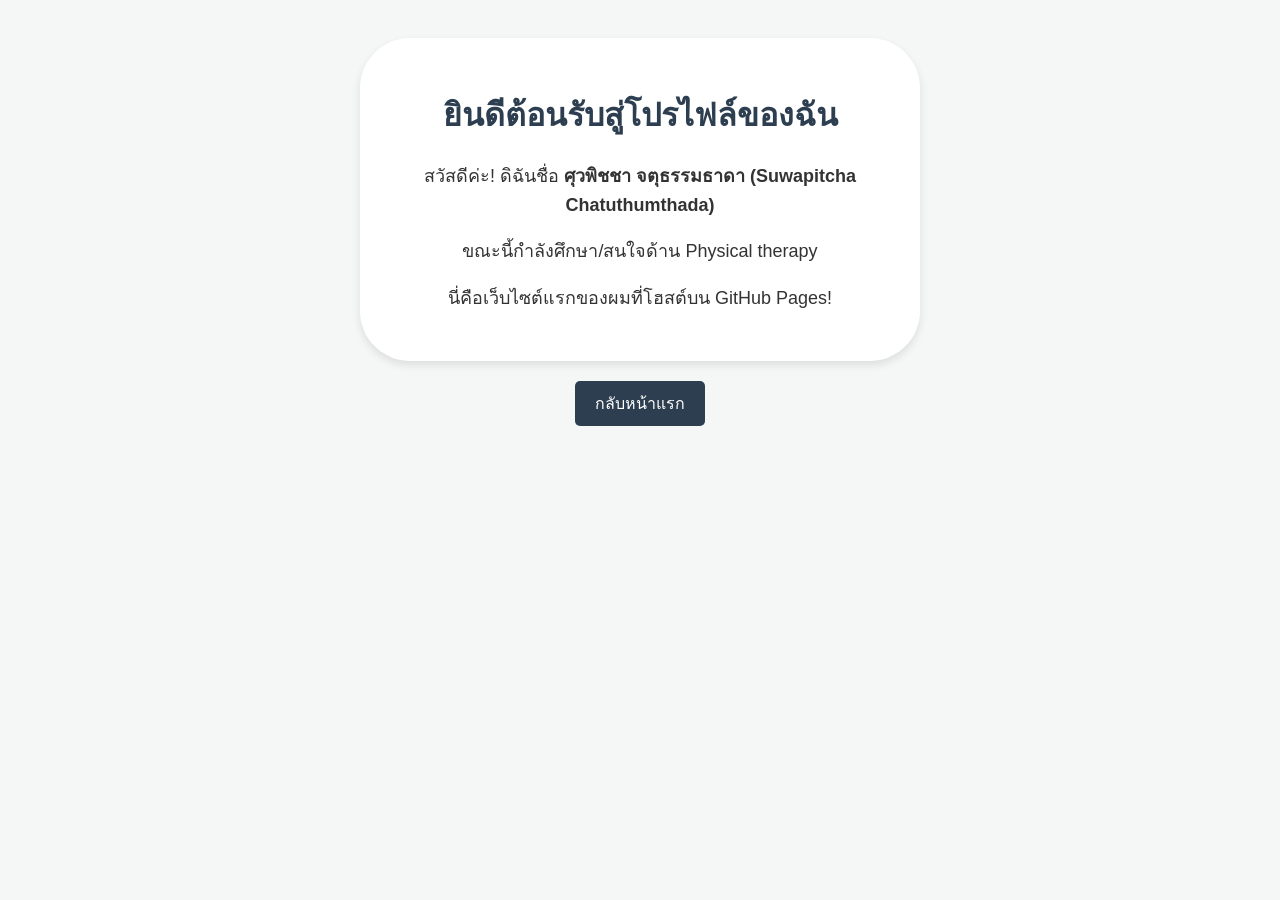
<file: index.html>
<!-- นี่คือโครงสร้างหน้าเว็บทังหมด ้ -->
<!DOCTYPE html>
<html lang="th">
<head>
<meta charset="UTF-8">
<title>หน้าแนะนำตัวของฉัน</title>
<style>
body {
background-color: #F2E9D3; color: #333;
text-align: center; padding: 50px;

}
.card {
background: white; border-radius: 50px;
box-shadow: 0 4px 8px rgba(0,0,0,0.1);
max-width: 500px; margin: 0 auto; padding: 30px;

}
h1 { color: #2c3e50; }
p { font-size: 18px; line-height: 1.6; }
</style>
</head>
<body>
<div class="card">
<h1>ยินดีต้อนรับสู่โปรไฟล์ของฉัน </h1>
<p>สวัสดีค่ะ! ดิฉันชื่อ <strong>ศุวพิชชา จตุธรรมธาดา (Suwapitcha Chatuthumthada) </strong></p>
<p>ขณะนี้กำลังศึกษา/สนใจด้าน Physical therapy </p>
<p>นี่คือเว็บไซต์แรกของผมที่โฮสต์บน GitHub Pages!</p>
</div>
</body>
</html>
<style>
body { font-family: sans-serif; background-color: #f4f7f6; text-align: center;
padding: 30px; }
.container { max-width: 800px; margin: 0 auto; }
.project-card { background: white; padding: 20px; margin: 20px 0; border-radius:
8px; box-shadow: 0 2px 5px rgba(0,0,0,0.1); text-align: left; }
.btn { display: inline-block; background: #2c3e50; color: white; padding: 10px
20px; text-decoration: none; border-radius: 5px; margin-top: 20px; 
</style>
</head>
<body>
<div class="container">
    <script src="script.js"></script>
</body>
</html>
</div>
<!-- ปุ่มกดกลับหน้า -->
<a href="portfolio.html" class="btn"> กลับหน้าแรก</a>
</file>
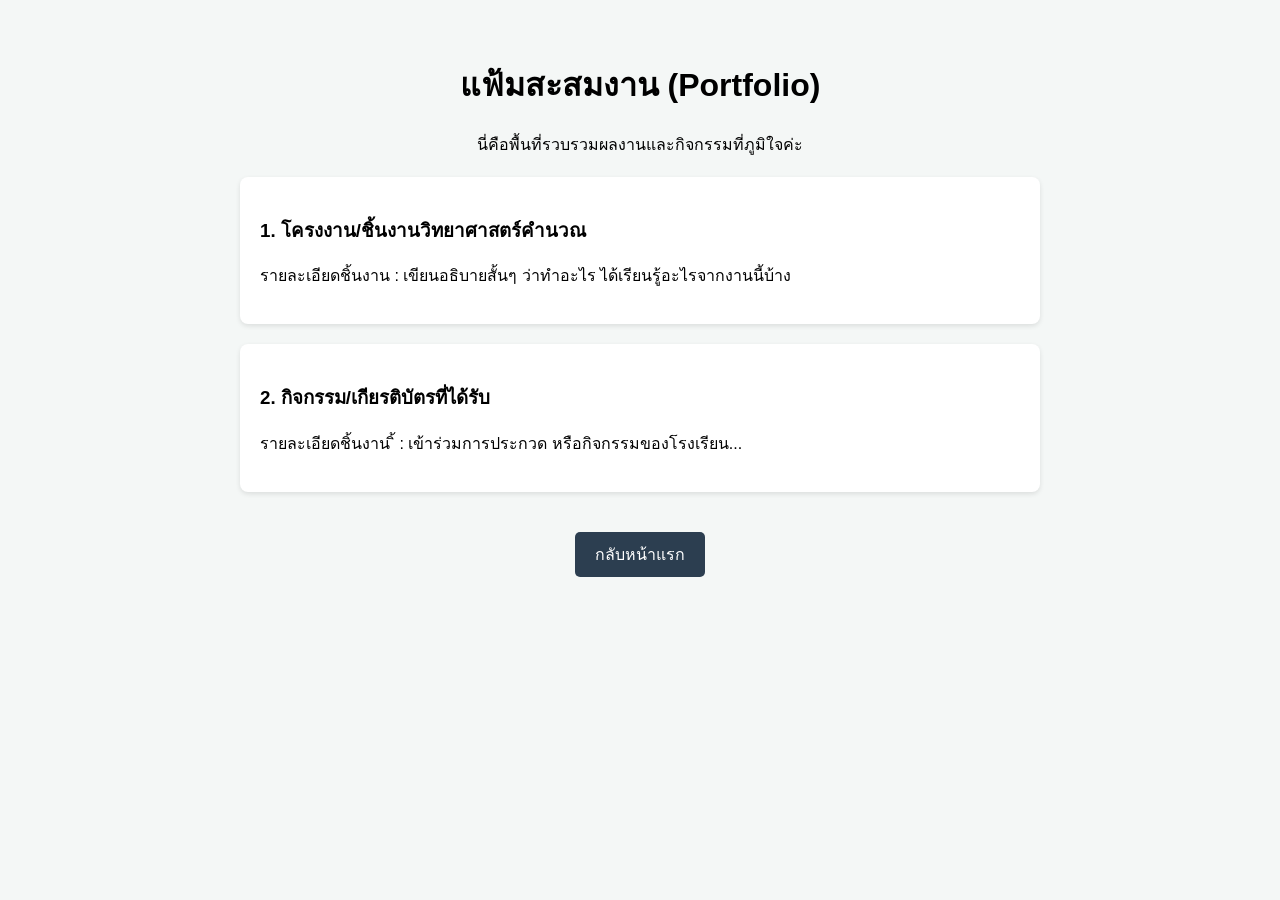
<file: portfolio.html>
<!DOCTYPE html>
<html lang="th">
<head>
<meta charset="UTF-8">
<meta viewport="width=device-width, initial-scale=1.0">
<title>แฟ้มสะสมงานของฉัน </title>
<style>
body { font-family: sans-serif; background-color: #f4f7f6; text-align: center;
padding: 30px; }
.container { max-width: 800px; margin: 0 auto; }
.project-card { background: white; padding: 20px; margin: 20px 0; border-radius:
8px; box-shadow: 0 2px 5px rgba(0,0,0,0.1); text-align: left; }
.btn { display: inline-block; background: #2c3e50; color: white; padding: 10px
20px; text-decoration: none; border-radius: 5px; margin-top: 20px; }
</style>
</head>
<body>
<div class="container">
<h1> แฟ้มสะสมงาน (Portfolio)</h1>
<p>นี่คือพื้นที่รวบรวมผลงานและกิจกรรมที่ภูมิใจค่ะ</p>
<!-- กล่องผลงานชนที่ ้ิ 1 -->
<div class="project-card">
<h3>1. โครงงาน/ชิ้นงานวิทยาศาสตร์คำนวณ </h3>
<p>รายละเอียดชิ้นงาน  : เขียนอธิบายสั้นๆ ว่าทำอะไร ได้เรียนรู้อะไรจากงานนี้บ้าง  </p>
</div>
<!-- กล่องผลงานชนที่ ้ิ 2 -->
<div class="project-card">
<h3>2. กิจกรรม/เกียรติบัตรที่ได้รับ</h3>
<p>รายละเอียดชิ้นงาน ิ้ : เข้าร่วมการประกวด หรือกิจกรรมของโรงเรียน...</p>
</div>
<!-- ปุ่มกดกลับหน้าแรก -->
<a href="index.html" class="btn"> กลับหน้าแรก</a>
</div>
</body>
</html>
</file>
